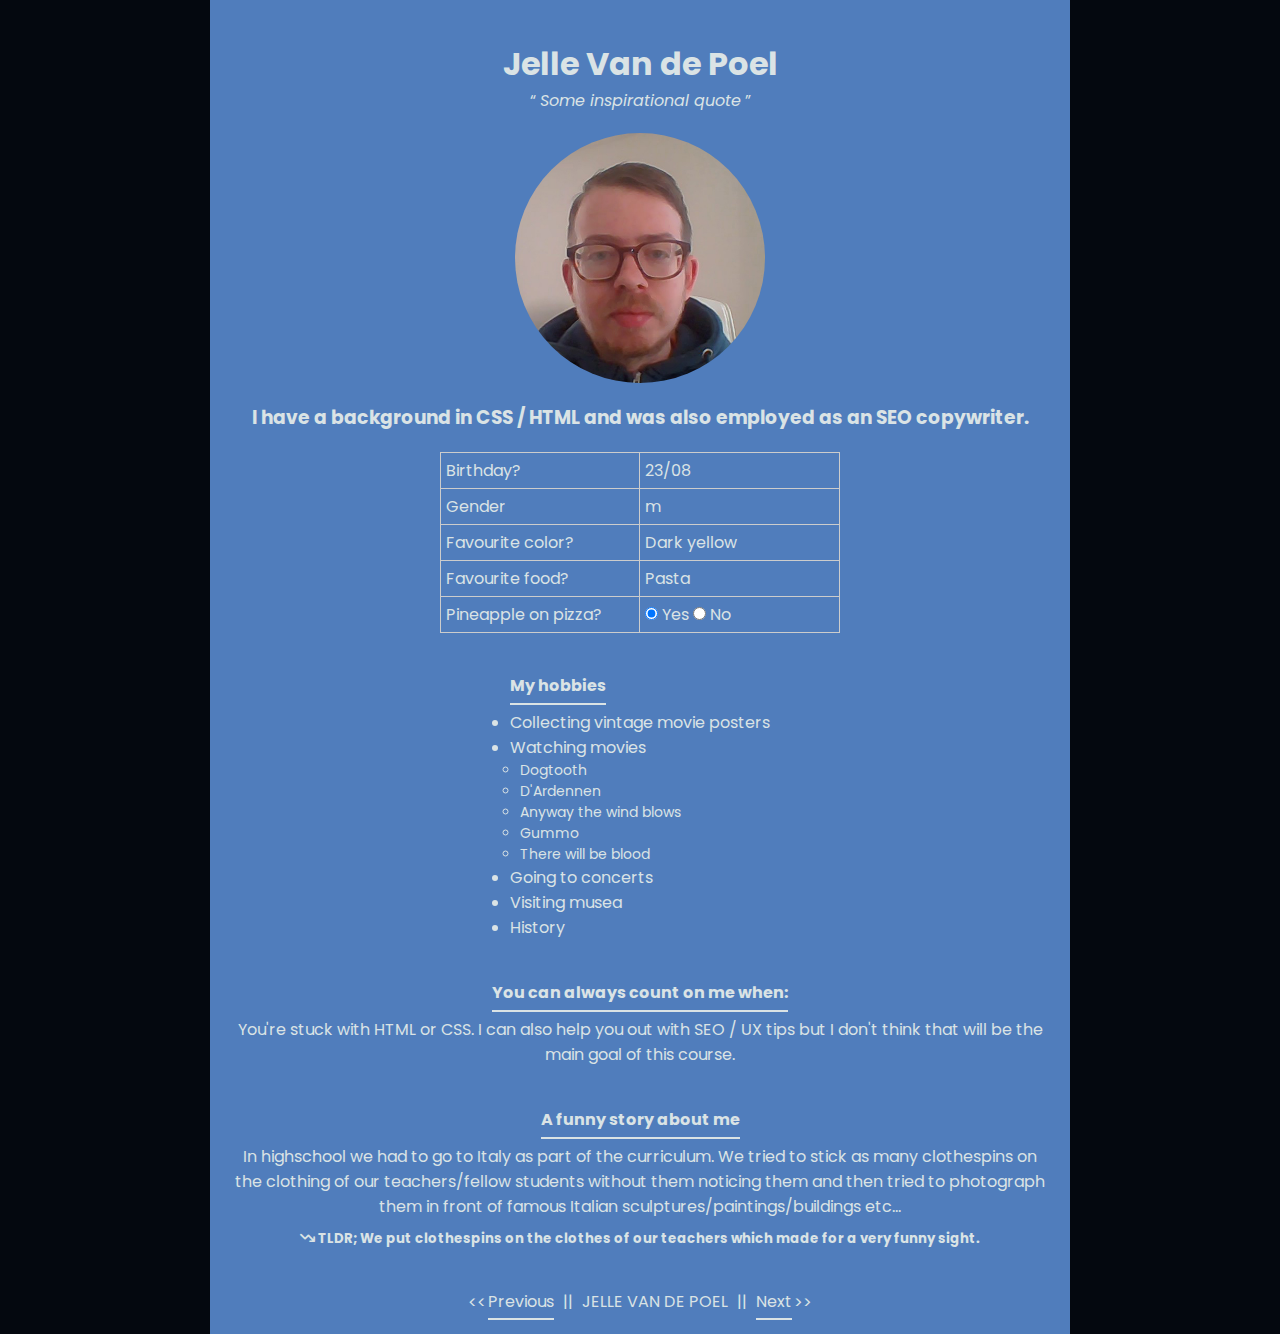
<file: index.html>
<!DOCTYPE html>
<html lang="en">

<head>
    <meta charset="UTF-8">
    <meta name="viewport" content="width=device-width, initial-scale=1.0">
    <meta http-equiv="X-UA-Compatible" content="ie=edge">
    <title>Jelle Van de Poel - BeCode</title>
    <link rel="stylesheet" href="https://cdnjs.cloudflare.com/ajax/libs/font-awesome/6.1.1/css/all.min.css">
    <link rel="stylesheet" href="https://fonts.googleapis.com/css?family=Poppins">
    <link rel="stylesheet" href="style.css">
</head>

<body>
    <div class="container">
        <header>
            <h1>Jelle Van de Poel</h1>
            <q>
                <em>Some inspirational quote</em>
            </q>
            <img src="img/jelle-van-de-poel-becode.jpg" alt="Jelle Van de Poel - BeCode student">

            <h3>I have a background in CSS / HTML and was also employed as an SEO copywriter.</h3>
        </header>
        <section class="table">
            <div class="table__row">
                <div class="table__col">Birthday?</div>
                <div class="table__col">23/08</div>
            </div>
            <div class="table__row">
                <div class="table__col">Gender</div>
                <div class="table__col">m</div>
            </div>
            <div class="table__row">
                <div class="table__col">Favourite color?</div>
                <div class="table__col">Dark yellow</div>
            </div>
            <div class="table__row">
                <div class="table__col">Favourite food?</div>
                <div class="table__col">Pasta</div>
            </div>
            <div class="table__row">
                <div class="table__col">Pineapple on pizza?</div>
                <div class="table__col">
                    <input type="radio" id="yes" name="pineapple" value="Yes" checked>
                    <label for="yes">Yes</label>
                    <input type="radio" id="no" name="pineapple" value="No">
                    <label for="no">No</label>
                </div>
            </div>
        </section>
        <section class="hobbies">
            <h4>My hobbies</h4>
            <ul>
                <li>Collecting vintage movie posters</li>
                <li>Watching movies
                    <ul>
                        <li>Dogtooth</li>
                        <li>D'Ardennen</li>
                        <li>Anyway the wind blows</li>
                        <li>Gummo</li>
                        <li>There will be blood</li>
                    </ul>
                </li>
                <li>Going to concerts</li>
                <li>Visiting musea</li>
                <li>History</li>
            </ul>
        </section>
        <section class="count-on-me">
            <h4>You can always count on me when:</h4>
            <p>You're stuck with HTML or CSS. I can also help you out with SEO / UX tips but I don't think that will be the
                main goal of this course.</p>
        </section>

        <section class="funny-story">
            <h4>A funny story about me</h4>
            <p>In highschool we had to go to Italy as part of the curriculum. We tried to stick as many clothespins on the clothing
                of our teachers/fellow students without them noticing them and then tried to photograph them in front of
                famous Italian sculptures/paintings/buildings etc...
            </p>
            <h5>
                <i class="fa-solid fa-arrow-trend-down"></i> TLDR; We put clothespins on the clothes of our teachers which made for a very funny sight.</h5>
        </section>

        <nav>
            <a href="https://dengian.github.io/html-introduction/" class="prev-link">Previous</a> ||
            <span class="name">Jelle Van de Poel</span> ||
            <a href="https://klarida.github.io/html-introduction/" class="next-link">Next</a>
        </nav>

    </div>

</body>

</html>
</file>
<file: style.css>
* {
    margin:0;
    padding: 0;
    box-sizing: border-box; 
    font-family: 'Poppins';
    color:#DAE3E5;
}

body {
    background: #04080F;
    display: flex;
    
}

.container {
    display: flex;
    flex-direction: column;
    max-width:860px;
    margin:auto;
    width: 100%;
    padding:20px;
    background: #507DBC;
}

header {
    text-align: center;
    padding:20px;
    display: flex;
    flex-direction: column;
}

header img {
    width:250px;
    height:250px;
    border-radius: 50%;
    margin:20px auto;
}

section{
    margin-bottom:40px;
}

.table {
    max-width:400px;
    width:100%;
    border:1px solid #ccc;
    margin:0 auto;
}

.table__row {
    display: flex;
}

.table__row:not(:last-child){
    border-bottom:1px solid #ccc;
}

.table__col {
    padding:5px;
    width:calc(50% - 0.5px);
}

.table__col:first-child {
    border-right:1px solid #ccc;
}

.hobbies {
    margin:40px auto;
}

.hobbies h4 {
    margin-bottom:5px;
    padding-bottom:5px;
    border-bottom:2px solid #DAE3E5;
    display: inline-block;
    text-align: center;
    color: #DAE3E5;
}

.hobbies ul li ul {
    padding-left:10px;
    font-size:14px;
}

.count-on-me {
    text-align:center;
}

.count-on-me h4 {
    margin-bottom:5px;
    padding-bottom:5px;
    border-bottom:2px solid #DAE3E5;
    display: inline-block;
}

.funny-story {
    text-align:center;
}

.funny-story h4 {
    margin-bottom:5px;
    padding-bottom:5px;
    border-bottom:2px solid #DAE3E5;
    display: inline-block;
}

.funny-story p {
    margin-bottom:10px;
}

nav {
    text-align: center;
}

nav a {
    padding-bottom:5px;
}

nav a:link, nav a:visited {
    text-decoration: none;
    border-bottom:2px solid #DAE3E5;
    transition: border-width 0.1s ease-in-out;
}

nav a:hover {
    text-decoration: none;
    border-bottom-width: 5px;
}

nav a:first-child {
    margin-right:5px;
}

nav a:last-child {
    margin-left:5px;
}

nav .name {
    margin:0 5px;
    text-transform: uppercase;
}

.prev-link, .next-link {
    position:relative;
}

.prev-link::before {
    content:'<<';
    position: absolute;
    left:-20px;
    top:0px;
}

.next-link::before {
    content:'>>';
    position: absolute;
    right:-20px;
    top:0px;
}
</file>
